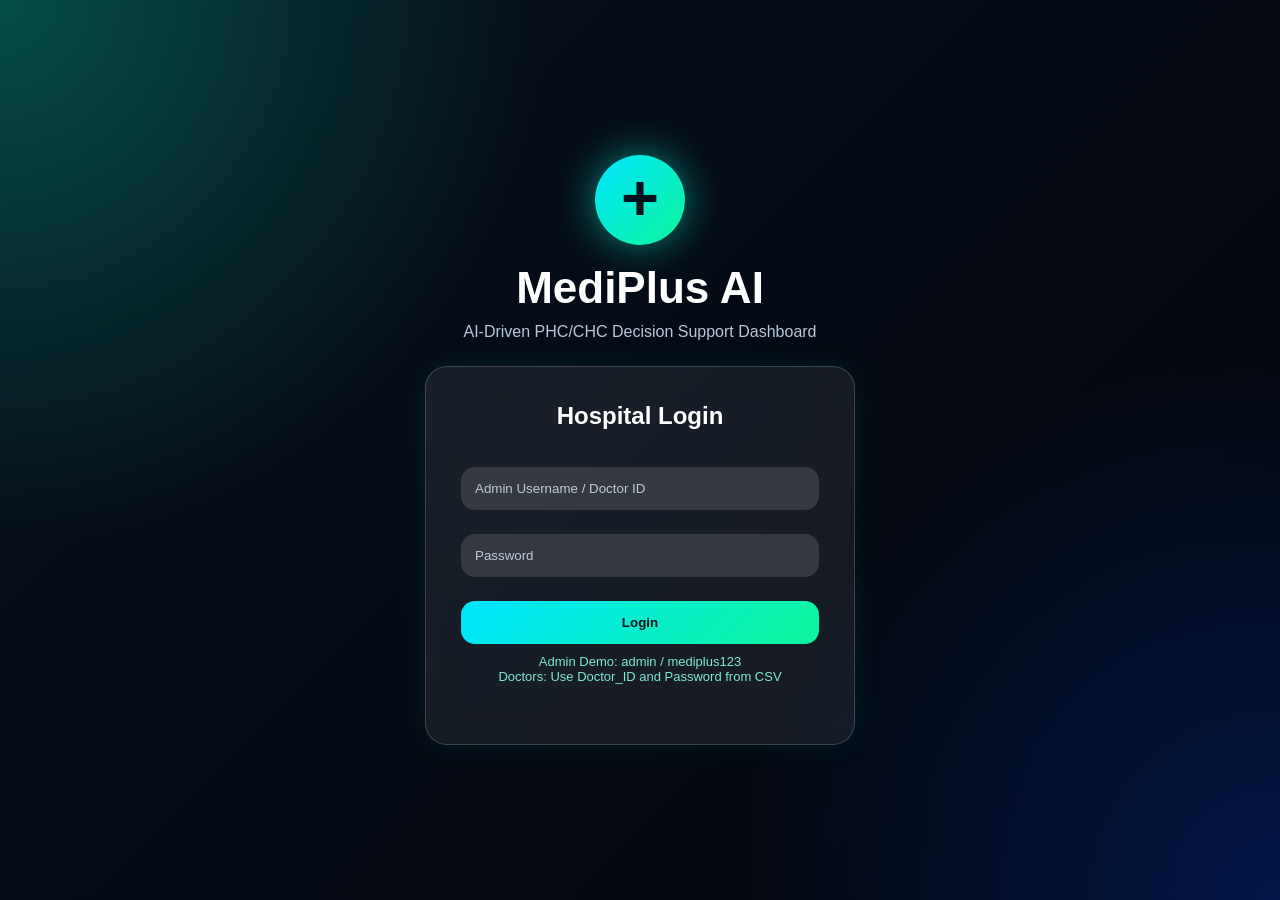
<file: frontend/index.html>
<!DOCTYPE html>
<html>
<head>
  <meta charset="UTF-8">
  <title>MediPlus AI</title>
  <meta http-equiv="refresh" content="0; url=login.html">
</head>
<body>
  Redirecting to MediPlus AI Login...
</body>
</html>
</file>
<file: frontend/style.css>
* {
  margin: 0;
  padding: 0;
  box-sizing: border-box;
  font-family: "Segoe UI", sans-serif;
}

body {
  min-height: 100vh;
  color: white;
  background:
    radial-gradient(circle at top left, rgba(0, 255, 200, 0.25), transparent 35%),
    radial-gradient(circle at bottom right, rgba(0, 80, 255, 0.25), transparent 35%),
    linear-gradient(135deg, #07111f, #02040a);
}

.glass {
  background: rgba(255, 255, 255, 0.08);
  border: 1px solid rgba(255, 255, 255, 0.18);
  backdrop-filter: blur(18px);
  box-shadow: 0 0 30px rgba(0, 255, 200, 0.08);
  border-radius: 22px;
}

.login-body {
  display: flex;
  justify-content: center;
  align-items: center;
}

.login-container {
  width: 430px;
  text-align: center;
}

.logo-circle {
  width: 90px;
  height: 90px;
  margin: auto;
  border-radius: 50%;
  background: linear-gradient(135deg, #00e5ff, #0ef59b);
  color: #04111f;
  font-size: 65px;
  font-weight: bold;
  line-height: 85px;
  box-shadow: 0 0 40px rgba(0, 255, 220, 0.5);
}

.login-container h1 {
  font-size: 44px;
  margin-top: 18px;
}

.login-container p {
  color: #b8c7d9;
  margin: 10px 0 25px;
}

.login-card {
  padding: 35px;
}

.login-card h2 {
  margin-bottom: 25px;
}

input, select {
  width: 100%;
  padding: 14px;
  margin: 12px 0;
  border: none;
  outline: none;
  border-radius: 14px;
  background: rgba(255, 255, 255, 0.12);
  color: white;
}

input::placeholder {
  color: #bfcbd8;
}

button {
  width: 100%;
  padding: 14px;
  border: none;
  border-radius: 14px;
  background: linear-gradient(135deg, #00e5ff, #0ef59b);
  color: #04111f;
  font-weight: bold;
  cursor: pointer;
  margin-top: 12px;
}

.demo-text {
  font-size: 13px;
  color: #7ee8d4 !important;
}

#loginMsg {
  color: #ff6b6b;
}

.dashboard-body {
  display: flex;
}

.sidebar {
  width: 250px;
  height: 96vh;
  margin: 15px;
  padding: 25px;
  position: fixed;
}

.sidebar h2 {
  margin-bottom: 35px;
  color: #00e5ff;
}

.sidebar a {
  display: block;
  color: #d8f8ff;
  text-decoration: none;
  padding: 14px;
  margin: 10px 0;
  border-radius: 14px;
  cursor: pointer;
}

.sidebar a:hover {
  background: rgba(0, 229, 255, 0.18);
}

.main-content {
  margin-left: 285px;
  padding: 15px;
  width: calc(100% - 285px);
}

.topbar {
  padding: 24px;
  display: flex;
  justify-content: space-between;
  align-items: center;
}

.topbar h1 {
  font-size: 34px;
}

.topbar p {
  color: #b7c7d9;
}

.cards {
  display: grid;
  grid-template-columns: repeat(4, 1fr);
  gap: 20px;
  margin-top: 22px;
}

.card {
  padding: 25px;
}

.card h3 {
  color: #a8c7d8;
  font-size: 16px;
}

.card h2 {
  font-size: 38px;
  margin-top: 12px;
  color: #0ef59b;
}

.ai-section {
  margin-top: 22px;
  padding: 25px;
}

.ai-grid {
  display: grid;
  grid-template-columns: 1fr 1fr;
  gap: 25px;
  margin-top: 15px;
}

.ai-grid h1 {
  font-size: 42px;
  color: #00e5ff;
}

.charts {
  display: grid;
  grid-template-columns: 1fr 1fr;
  gap: 22px;
  margin-top: 22px;
}

.chart-box {
  padding: 25px;
  height: 350px;
}

.bottom-grid {
  display: grid;
  grid-template-columns: 1fr 1.2fr;
  gap: 22px;
  margin-top: 22px;
}

.alerts, .chatbot {
  padding: 25px;
}

.alerts li {
  margin: 14px 0;
  color: #ffdf6b;
}

.chat-box {
  height: 250px;
  overflow-y: auto;
  padding: 15px;
  margin-top: 15px;
  background: rgba(0,0,0,0.25);
  border-radius: 16px;
}

.bot-msg, .user-msg {
  padding: 12px;
  border-radius: 14px;
  margin: 10px 0;
  max-width: 80%;
}

.bot-msg {
  background: rgba(0, 229, 255, 0.18);
}

.user-msg {
  background: rgba(14, 245, 155, 0.18);
  margin-left: auto;
}

.chat-input {
  display: flex;
  gap: 10px;
}

.chat-input input {
  flex: 1;
}

.chat-input button {
  width: 120px;
}

@media(max-width: 1000px) {
  .cards, .charts, .bottom-grid {
    grid-template-columns: 1fr;
  }

  .sidebar {
    display: none;
  }

  .main-content {
    margin-left: 0;
    width: 100%;
  }
}
.ai-card-mini {
  padding: 18px;
  border-radius: 18px;
  background: rgba(0, 229, 255, 0.06);
  border: 1px solid rgba(0, 229, 255, 0.15);
}

.mini-btn {
  width: 180px;
  padding: 11px;
  font-size: 14px;
  margin-top: 12px;
}

#medicineMsg {
  display: block;
  margin-top: 10px;
  color: #b8d7e8;
  line-height: 1.5;
}

.chart-box {
  height: 430px !important;
}

.chart-box canvas {
  height: 330px !important;
}

.chatbot {
  min-height: 480px;
}

.chat-box {
  height: 350px !important;
  font-size: 15px;
  line-height: 1.5;
}

.bot-msg {
  border-left: 4px solid #00e5ff;
}

.user-msg {
  border-right: 4px solid #0ef59b;
}

.sidebar {
  background: linear-gradient(180deg, rgba(0, 229, 255, 0.16), rgba(7, 17, 31, 0.8));
}

.card:hover,
.ai-section:hover,
.chart-box:hover,
.chatbot:hover,
.alerts:hover {
  transform: translateY(-3px);
  transition: 0.3s;
  box-shadow: 0 0 35px rgba(0, 229, 255, 0.18);
}
.table-box {
  margin-top: 25px;
  padding: 25px;
  overflow-x: auto;
}

table {
  width: 100%;
  border-collapse: collapse;
  margin-top: 18px;
}

th, td {
  padding: 13px;
  text-align: left;
  border-bottom: 1px solid rgba(255,255,255,0.12);
  color: #d9f7ff;
}

th {
  color: #00e5ff;
  background: rgba(0,229,255,0.08);
}

tr:hover {
  background: rgba(255,255,255,0.05);
}
.doctor-section {
  margin-top: 25px;
  padding: 28px;
}

.doctor-grid {
  display: grid;
  grid-template-columns: repeat(auto-fit, minmax(230px, 1fr));
  gap: 22px;
  margin-top: 25px;
}

.doctor-card {
  padding: 24px;
  text-align: center;
  transition: 0.3s;
}

.doctor-card:hover {
  transform: translateY(-5px);
  box-shadow: 0 0 35px rgba(0, 229, 255, 0.25);
}

.doctor-photo {
  width: 95px;
  height: 95px;
  border-radius: 50%;
  object-fit: cover;
  border: 3px solid #00e5ff;
  margin-bottom: 15px;
}

.doctor-card h3 {
  font-size: 20px;
  margin-bottom: 8px;
}

.doctor-card p {
  color: #b8d7e8;
  margin-bottom: 12px;
}

.status-badge {
  display: inline-block;
  padding: 7px 14px;
  border-radius: 20px;
  font-size: 13px;
  margin-bottom: 15px;
  background: rgba(0, 229, 255, 0.15);
  color: #00e5ff;
}

.status-badge.present {
  background: rgba(14, 245, 155, 0.15);
  color: #0ef59b;
}

.status-badge.absent {
  background: rgba(255, 80, 120, 0.15);
  color: #ff5c8a;
}

.modal-bg {
  position: fixed;
  top: 0;
  left: 0;
  width: 100%;
  height: 100%;
  background: rgba(0, 0, 0, 0.72);
  display: none;
  align-items: center;
  justify-content: center;
  z-index: 999;
}

.doctor-modal {
  width: 620px;
  max-height: 90vh;
  overflow-y: auto;
  padding: 30px;
  position: relative;
}

.close-btn {
  width: 45px;
  height: 45px;
  border-radius: 50%;
  position: absolute;
  right: 22px;
  top: 18px;
  font-size: 25px;
  padding: 0;
}

.doctor-profile-header {
  display: flex;
  align-items: center;
  gap: 25px;
  margin-bottom: 25px;
}

.doctor-photo-large {
  width: 125px;
  height: 125px;
  border-radius: 50%;
  object-fit: cover;
  border: 4px solid #00e5ff;
}

.profile-upload {
  margin: 20px 0;
}

.profile-upload label,
.edit-form label {
  display: block;
  margin-top: 15px;
  color: #b8d7e8;
}

.edit-form input,
.edit-form select {
  margin-top: 7px;
}

.modal-actions {
  display: grid;
  grid-template-columns: 1fr 1fr;
  gap: 15px;
}

.danger-btn {
  background: linear-gradient(135deg, #ff4d6d, #ff758f);
  color: white;
}
.profile-hero {
  padding: 30px;
  display: flex;
  justify-content: space-between;
  align-items: center;
  margin-bottom: 24px;
}

.profile-hero h1 {
  font-size: 38px;
  margin-bottom: 8px;
}

.profile-hero p {
  color: #b8c7d9;
}

.admin-mini-card {
  display: flex;
  align-items: center;
  gap: 16px;
  padding: 15px 20px;
  border-radius: 20px;
  background: rgba(0, 229, 255, 0.08);
  border: 1px solid rgba(0, 229, 255, 0.18);
}

.mini-avatar {
  width: 58px;
  height: 58px;
  border-radius: 50%;
  background: linear-gradient(135deg, #00e5ff, #0ef59b);
  color: #04111f;
  font-weight: 900;
  font-size: 22px;
  display: flex;
  justify-content: center;
  align-items: center;
  overflow: hidden;
}

.admin-mini-card h3 {
  color: white;
  margin-bottom: 4px;
}

.admin-mini-card p {
  color: #b8c7d9;
}

.admin-profile-layout {
  display: grid;
  grid-template-columns: 0.8fr 1.6fr;
  gap: 24px;
}

.admin-photo-panel {
  padding: 30px;
  text-align: center;
}

.admin-photo-panel h2,
.admin-form-panel h2,
.admin-security-panel h2 {
  margin-bottom: 22px;
}

.admin-avatar-large {
  width: 170px;
  height: 170px;
  border-radius: 50%;
  margin: 25px auto;
  background: linear-gradient(135deg, #00e5ff, #0ef59b);
  color: #04111f;
  font-weight: 900;
  font-size: 58px;
  display: flex;
  justify-content: center;
  align-items: center;
  overflow: hidden;
  box-shadow: 0 0 40px rgba(0, 229, 255, 0.35);
}

.admin-photo-img {
  width: 100%;
  height: 100%;
  object-fit: cover;
}

.admin-form-panel {
  padding: 30px;
}

.admin-form-panel label {
  display: block;
  color: #b8c7d9;
  margin-bottom: 6px;
  font-weight: 600;
}

#profileMsg {
  margin-top: 15px;
  font-weight: 700;
}

.admin-security-panel {
  margin-top: 24px;
  padding: 30px;
}

.security-grid {
  display: grid;
  grid-template-columns: repeat(3, 1fr);
  gap: 22px;
}

.security-grid div {
  padding: 20px;
  border-radius: 18px;
  background: rgba(0, 229, 255, 0.07);
  border: 1px solid rgba(0, 229, 255, 0.14);
}

.security-grid h3 {
  color: #00e5ff;
  margin-bottom: 10px;
}

.security-grid p {
  color: #d7eef7;
  line-height: 1.6;
}

@media(max-width: 1100px) {
  .profile-hero,
  .admin-mini-card {
    flex-direction: column;
    text-align: center;
  }

  .admin-profile-layout,
  .security-grid {
    grid-template-columns: 1fr;
  }
}
.small-muted {
  color: #b8c7d9;
  margin-top: 6px;
  margin-bottom: 12px;
}

.doctor-hero {
  padding: 30px;
  display: flex;
  justify-content: space-between;
  align-items: center;
  margin-bottom: 24px;
}

.doctor-hero h1 {
  font-size: 38px;
}

.doctor-hero p {
  color: #b8c7d9;
  margin-top: 8px;
}

.attendance-ring {
  width: 155px;
  height: 155px;
  border-radius: 50%;
  display: flex;
  justify-content: center;
  align-items: center;
  box-shadow: 0 0 35px rgba(14,245,155,0.25);
}

.ring-inner {
  width: 112px;
  height: 112px;
  border-radius: 50%;
  background: #07111f;
  display: flex;
  flex-direction: column;
  justify-content: center;
  align-items: center;
  color: #fff;
}

.ring-inner h2 {
  font-size: 28px;
  color: #0ef59b;
}

.ring-inner p {
  color: #b8c7d9;
}

.doctor-stats-grid {
  display: grid;
  grid-template-columns: repeat(4, 1fr);
  gap: 20px;
}

.doctor-stat-card {
  padding: 26px;
  min-height: 155px;
}

.doctor-stat-card p {
  color: #b8c7d9;
  font-weight: 700;
}

.doctor-stat-card h2 {
  font-size: 42px;
  margin-top: 14px;
  color: #00e5ff;
}

.doctor-stat-card.present h2 {
  color: #0ef59b;
}

.doctor-stat-card.absent h2 {
  color: #ff5d7d;
}

.doctor-stat-card.late h2 {
  color: #ffdf6b;
}

.doctor-dashboard-grid {
  display: grid;
  grid-template-columns: 1fr 1fr;
  gap: 22px;
  margin-top: 24px;
}

.doctor-chart-panel,
.doctor-insight-panel {
  padding: 28px;
  height: 430px;
}

.doctor-chart-panel canvas {
  height: 320px !important;
}

.insight-box {
  padding: 22px;
  border-radius: 18px;
  background: rgba(0,229,255,0.08);
  border-left: 5px solid #00e5ff;
  margin-top: 25px;
  margin-bottom: 25px;
}

.insight-box h3 {
  color: #00e5ff;
  margin-bottom: 10px;
}

.insight-box p {
  color: #d7eef7;
  line-height: 1.6;
}

.attendance-summary-box {
  padding: 20px;
  border-radius: 18px;
  background: rgba(255,255,255,0.06);
  line-height: 2;
}

.table-heading {
  display: flex;
  justify-content: space-between;
  align-items: center;
}

.table-heading p {
  color: #b8c7d9;
  margin-top: 6px;
}

.mini-link-btn {
  width: auto;
  padding: 12px 18px;
  border-radius: 14px;
  background: linear-gradient(135deg, #00e5ff, #0ef59b);
  color: #04111f !important;
  font-weight: 800;
  text-decoration: none;
}

.status-pill {
  padding: 7px 14px;
  border-radius: 20px;
  font-weight: 800;
  font-size: 13px;
}

.status-present {
  background: rgba(14,245,155,0.16);
  color: #0ef59b;
}

.status-absent {
  background: rgba(255,93,125,0.16);
  color: #ff5d7d;
}

.status-late {
  background: rgba(255,223,107,0.16);
  color: #ffdf6b;
}

.status-neutral {
  background: rgba(0,229,255,0.12);
  color: #00e5ff;
}

.doctor-profile-grid {
  display: grid;
  grid-template-columns: repeat(3, 1fr);
  gap: 22px;
  margin-top: 24px;
}

.doctor-profile-card {
  padding: 28px;
  text-align: center;
  min-height: 330px;
}

.doctor-avatar {
  width: 92px;
  height: 92px;
  border-radius: 50%;
  margin: 0 auto 18px;
  display: flex;
  justify-content: center;
  align-items: center;
  font-size: 34px;
  font-weight: 900;
  background: linear-gradient(135deg, #00e5ff, #0ef59b);
  color: #04111f;
}

.doctor-profile-card h2 {
  font-size: 22px;
  margin-bottom: 10px;
}

.dept-badge {
  display: inline-block;
  padding: 8px 14px;
  border-radius: 20px;
  background: rgba(0,229,255,0.12);
  color: #00e5ff;
  margin-bottom: 18px;
}

.profile-info {
  text-align: left;
  margin-top: 18px;
  line-height: 1.9;
  color: #d9f7ff;
}

.profile-present {
  color: #0ef59b;
}

.profile-absent {
  color: #ff5d7d;
}

.profile-neutral {
  color: #00e5ff;
}

.empty-box {
  padding: 30px;
  grid-column: 1 / -1;
}

@media(max-width: 1100px) {
  .doctor-stats-grid,
  .doctor-dashboard-grid,
  .doctor-profile-grid {
    grid-template-columns: 1fr;
  }

  .doctor-hero {
    flex-direction: column;
    gap: 25px;
    text-align: center;
  }
}
select {
  background: rgba(255, 255, 255, 0.12) !important;
  color: #ffffff !important;
  border: 1px solid rgba(255, 255, 255, 0.18);
}

select option {
  background: #07111f !important;
  color: #ffffff !important;
}

.chatbot-header {
  display: flex;
  justify-content: space-between;
  align-items: center;
  gap: 12px;
}

.chat-language-select {
  width: 160px;
  padding: 10px;
  border-radius: 12px;
}

.alerts {
  min-height: 420px;
}

.alerts ul {
  margin-top: 20px;
  padding-left: 0;
  list-style: none;
}

.alerts li {
  padding: 14px 16px;
  margin-bottom: 14px;
  border-radius: 14px;
  background: rgba(255, 223, 107, 0.10);
  border-left: 4px solid #ffdf6b;
  color: #ffdf6b;
  font-weight: 600;
  line-height: 1.5;
}

.chatbot {
  min-height: 480px;
}

.chat-box {
  height: 350px !important;
  overflow-y: auto;
}

.bot-msg {
  max-width: 85%;
  background: rgba(0, 229, 255, 0.16);
  border-left: 4px solid #00e5ff;
}

.user-msg {
  max-width: 85%;
  background: rgba(14, 245, 155, 0.16);
  border-right: 4px solid #0ef59b;
}
/* ================= FINAL MOBILE BOTTOM NAV FIX ================= */

@media screen and (max-width: 900px) {

  html,
  body {
    width: 100% !important;
    overflow-x: hidden !important;
  }

  body.dashboard-body {
    display: block !important;
    padding: 0 !important;
    margin: 0 !important;
    padding-bottom: 92px !important;
  }

  body.dashboard-body > .sidebar,
  .sidebar.glass {
    display: flex !important;
    visibility: visible !important;
    opacity: 1 !important;

    position: fixed !important;
    left: 0 !important;
    right: 0 !important;
    bottom: 0 !important;
    top: auto !important;

    width: 100vw !important;
    height: 82px !important;
    min-height: 82px !important;
    max-height: 82px !important;

    flex-direction: row !important;
    align-items: center !important;
    justify-content: flex-start !important;

    gap: 10px !important;
    padding: 10px !important;

    overflow-x: auto !important;
    overflow-y: hidden !important;

    z-index: 999999 !important;

    border-radius: 22px 22px 0 0 !important;

    background: linear-gradient(
      135deg,
      rgba(0, 110, 120, 0.98),
      rgba(5, 20, 38, 0.98)
    ) !important;

    box-shadow: 0 -8px 30px rgba(0, 0, 0, 0.45) !important;
  }

  body.dashboard-body > .sidebar h2,
  .sidebar.glass h2 {
    display: inline-flex !important;
    min-width: 118px !important;
    margin: 0 !important;
    padding: 0 6px !important;

    color: #00e5ff !important;
    font-size: 18px !important;
    font-weight: 800 !important;
    white-space: nowrap !important;
  }

  body.dashboard-body > .sidebar a,
  .sidebar.glass a {
    display: inline-flex !important;
    min-width: max-content !important;

    align-items: center !important;
    justify-content: center !important;

    margin: 0 !important;
    padding: 10px 14px !important;

    color: #eaffff !important;
    text-decoration: none !important;
    font-size: 14px !important;
    font-weight: 600 !important;
    white-space: nowrap !important;

    border-radius: 14px !important;
    background: rgba(255, 255, 255, 0.10) !important;
  }

  body.dashboard-body > .sidebar a:hover,
  .sidebar.glass a:hover {
    background: rgba(0, 229, 255, 0.25) !important;
  }

  body.dashboard-body > .sidebar::-webkit-scrollbar,
  .sidebar.glass::-webkit-scrollbar {
    height: 4px !important;
  }

  body.dashboard-body > .sidebar::-webkit-scrollbar-thumb,
  .sidebar.glass::-webkit-scrollbar-thumb {
    background: rgba(0, 229, 255, 0.8) !important;
    border-radius: 20px !important;
  }

  .main-content {
    width: 100% !important;
    margin-left: 0 !important;
    padding: 14px 10px 105px 10px !important;
    box-sizing: border-box !important;
  }

  .topbar {
    width: 100% !important;
    flex-direction: column !important;
    align-items: flex-start !important;
    gap: 14px !important;
    padding: 20px !important;
    box-sizing: border-box !important;
  }

  .topbar h1 {
    font-size: 28px !important;
    line-height: 1.15 !important;
  }

  .topbar p {
    font-size: 13px !important;
  }

  .topbar select,
  #language {
    width: 100% !important;
  }

  .cards,
  .ai-grid,
  .charts,
  .bottom-grid,
  .doctor-stats-grid,
  .doctor-dashboard-grid,
  .doctor-profile-grid,
  .admin-profile-layout,
  .security-grid {
    display: grid !important;
    grid-template-columns: 1fr !important;
    gap: 14px !important;
  }

  .card,
  .ai-section,
  .chart-box,
  .alerts,
  .chatbot,
  .doctor-stat-card,
  .doctor-chart-panel,
  .doctor-insight-panel,
  .doctor-profile-card,
  .admin-photo-panel,
  .admin-form-panel {
    width: 100% !important;
    box-sizing: border-box !important;
  }

  .card {
    min-height: 110px !important;
    padding: 20px !important;
  }

  .card h2 {
    font-size: 34px !important;
  }

  .ai-section {
    padding: 20px !important;
  }

  .ai-card-mini {
    padding: 18px !important;
  }

  .ai-card-mini h1 {
    font-size: 36px !important;
  }

  .mini-btn {
    width: 100% !important;
  }

  .chart-box {
    height: 410px !important;
    padding: 18px !important;
  }

  .chart-box canvas {
    height: 320px !important;
  }

  .chatbot-header {
    flex-direction: column !important;
    align-items: flex-start !important;
  }

  .chat-language-select {
    width: 100% !important;
  }

  .chat-box {
    height: 280px !important;
  }

  .chat-input {
    flex-direction: column !important;
    gap: 10px !important;
  }

  .chat-input input,
  .chat-input button {
    width: 100% !important;
  }

  .table-box {
    overflow-x: auto !important;
  }

  table {
    min-width: 760px !important;
  }
}
/* ============ GUARANTEED PHONE NAVIGATION ============ */

.phone-nav {
  display: none;
}

@media screen and (max-width: 900px) {
  .sidebar {
    display: none !important;
  }

  .phone-nav {
    display: flex !important;
    position: fixed !important;
    left: 0 !important;
    right: 0 !important;
    bottom: 0 !important;

    width: 100% !important;
    height: 72px !important;

    z-index: 999999999 !important;

    background: linear-gradient(135deg, #004e55, #061225) !important;
    border-top: 1px solid rgba(0, 229, 255, 0.35) !important;
    box-shadow: 0 -8px 28px rgba(0, 0, 0, 0.55) !important;

    overflow-x: auto !important;
    overflow-y: hidden !important;

    align-items: center !important;
    gap: 10px !important;

    padding: 10px !important;
    box-sizing: border-box !important;
  }

  .phone-nav a {
    min-width: max-content !important;

    padding: 11px 15px !important;
    border-radius: 14px !important;

    background: rgba(255, 255, 255, 0.12) !important;
    color: #eaffff !important;

    font-size: 14px !important;
    font-weight: 700 !important;
    text-decoration: none !important;
    white-space: nowrap !important;
  }

  .phone-nav a:hover {
    background: rgba(0, 229, 255, 0.25) !important;
  }

  .phone-nav::-webkit-scrollbar {
    height: 4px !important;
  }

  .phone-nav::-webkit-scrollbar-thumb {
    background: #00e5ff !important;
    border-radius: 20px !important;
  }

  body.dashboard-body {
    padding-bottom: 85px !important;
    overflow-x: hidden !important;
  }

  .main-content {
    margin-left: 0 !important;
    width: 100% !important;
    padding: 12px 10px 90px 10px !important;
    box-sizing: border-box !important;
  }
}
/* ============ MEDICINE ANALYTICS PAGE ============ */

.medicine-cards {
  display: grid;
  grid-template-columns: repeat(4, 1fr);
  gap: 22px;
  margin-bottom: 24px;
}

.medicine-card {
  padding: 28px;
  min-height: 150px;
}

.medicine-card h3 {
  color: #b8c7d9;
  margin-bottom: 15px;
}

.medicine-card h2 {
  font-size: 44px;
  color: #00e5ff;
}

.medicine-card p {
  color: #b8c7d9;
  margin-top: 8px;
}

.medicine-card.low h2 {
  color: #ff5d7d;
}

.medicine-card.medium h2 {
  color: #ffdf6b;
}

.medicine-card.high h2 {
  color: #0ef59b;
}

.medicine-risk {
  padding: 28px;
  margin-bottom: 24px;
  display: flex;
  justify-content: space-between;
  align-items: center;
}

.medicine-risk p {
  color: #b8c7d9;
  margin-top: 8px;
}

.risk-pill {
  padding: 18px 35px;
  border-radius: 40px;
  font-size: 30px;
  font-weight: 900;
  background: rgba(0, 229, 255, 0.13);
  color: #00e5ff;
}

.risk-pill.high {
  background: rgba(255, 93, 125, 0.15);
  color: #ff5d7d;
}

.risk-pill.medium {
  background: rgba(255, 223, 107, 0.15);
  color: #ffdf6b;
}

.risk-pill.low {
  background: rgba(14, 245, 155, 0.15);
  color: #0ef59b;
}

.medicine-filter {
  padding: 24px;
  margin-bottom: 24px;
}

.filter-buttons {
  display: flex;
  gap: 14px;
  flex-wrap: wrap;
  margin-top: 18px;
}

.filter-buttons button {
  width: auto;
  padding: 12px 20px;
  border-radius: 14px;
}

#medicineSearch {
  width: 50%;
  padding: 15px;
  border-radius: 14px;
  border: none;
  background: rgba(255,255,255,0.12);
  color: white;
}

#medicineSearch::placeholder {
  color: #cde9f2;
}

@media screen and (max-width: 900px) {
  .medicine-cards {
    grid-template-columns: 1fr !important;
  }

  .medicine-risk {
    flex-direction: column;
    gap: 18px;
    align-items: flex-start;
  }

  #medicineSearch {
    width: 100%;
  }
}
/* ================= FINAL PHONE HAMBURGER MENU ================= */

.phone-menu-checkbox,
.phone-hamburger,
.phone-menu,
.phone-menu-backdrop {
  display: none;
}

@media screen and (max-width: 900px) {

  .sidebar {
    display: none !important;
  }

  .main-content {
    margin-left: 0 !important;
    width: 100% !important;
    padding: 16px 10px 90px 10px !important;
    box-sizing: border-box !important;
  }

  .phone-menu-checkbox {
    display: none !important;
  }

  .phone-hamburger {
    display: flex !important;
    position: fixed !important;
    top: 16px !important;
    right: 16px !important;

    width: 56px !important;
    height: 56px !important;

    border-radius: 50% !important;
    align-items: center !important;
    justify-content: center !important;

    background: linear-gradient(135deg, #00e5ff, #0ef59b) !important;
    color: #04111f !important;

    font-size: 30px !important;
    font-weight: 900 !important;

    z-index: 999999999 !important;
    box-shadow: 0 0 30px rgba(0, 229, 255, 0.55) !important;
    cursor: pointer !important;
  }

  .phone-menu-backdrop {
    display: none !important;
    position: fixed !important;
    inset: 0 !important;

    background: rgba(0, 0, 0, 0.55) !important;
    z-index: 999999997 !important;
  }

  .phone-menu {
    display: flex !important;
    position: fixed !important;
    top: 0 !important;
    right: -320px !important;

    width: 280px !important;
    height: 100vh !important;

    flex-direction: column !important;
    gap: 14px !important;

    padding: 28px 20px !important;
    box-sizing: border-box !important;

    background: linear-gradient(180deg, #005f66, #061225) !important;
    border-left: 1px solid rgba(0, 229, 255, 0.35) !important;

    z-index: 999999998 !important;

    transition: right 0.28s ease !important;
    box-shadow: -10px 0 35px rgba(0, 0, 0, 0.55) !important;
  }

  .phone-menu h2 {
    color: #00e5ff !important;
    font-size: 26px !important;
    margin: 0 0 18px 0 !important;
  }

  .phone-menu a {
    display: block !important;

    padding: 15px 16px !important;
    border-radius: 16px !important;

    color: #eaffff !important;
    background: rgba(255, 255, 255, 0.11) !important;

    font-size: 16px !important;
    font-weight: 700 !important;

    text-decoration: none !important;
  }

  .phone-menu a:hover {
    background: rgba(0, 229, 255, 0.24) !important;
  }

  .phone-menu-checkbox:checked ~ .phone-menu {
    right: 0 !important;
  }

  .phone-menu-checkbox:checked ~ .phone-menu-backdrop {
    display: block !important;
  }

  .topbar {
    padding-right: 78px !important;
  }
}
/* ================= SUPER FINAL WHITE PHONE HAMBURGER ================= */

.phone-menu-checkbox,
.phone-hamburger,
.phone-menu,
.phone-menu-backdrop {
  display: none;
}

@media screen and (max-width: 900px) {

  .sidebar {
    display: none !important;
  }

  .main-content {
    margin-left: 0 !important;
    width: 100% !important;
    padding: 16px 10px 90px 10px !important;
    box-sizing: border-box !important;
  }

  .phone-menu-checkbox {
    display: none !important;
  }

  .phone-hamburger {
    display: flex !important;
    position: fixed !important;

    top: 14px !important;
    right: 14px !important;

    width: 60px !important;
    height: 60px !important;

    border-radius: 50% !important;

    background: #ffffff !important;
    color: #001219 !important;

    font-size: 34px !important;
    font-weight: 900 !important;

    align-items: center !important;
    justify-content: center !important;

    z-index: 2147483647 !important;

    box-shadow: 0 0 25px rgba(255, 255, 255, 0.8) !important;
    border: 3px solid #00e5ff !important;

    cursor: pointer !important;
  }

  .phone-menu-backdrop {
    display: none !important;
    position: fixed !important;
    inset: 0 !important;
    background: rgba(0, 0, 0, 0.65) !important;
    z-index: 2147483645 !important;
  }

  .phone-menu {
    display: flex !important;
    position: fixed !important;

    top: 0 !important;
    right: -320px !important;

    width: 290px !important;
    height: 100vh !important;

    flex-direction: column !important;
    gap: 14px !important;

    padding: 30px 20px !important;
    box-sizing: border-box !important;

    background: linear-gradient(180deg, #004e55, #061225) !important;
    border-left: 2px solid #00e5ff !important;

    z-index: 2147483646 !important;

    transition: right 0.3s ease !important;
    box-shadow: -10px 0 40px rgba(0, 0, 0, 0.75) !important;
  }

  .phone-menu h2 {
    color: #00e5ff !important;
    font-size: 26px !important;
    margin-bottom: 18px !important;
  }

  .phone-menu a {
    display: block !important;
    padding: 15px 16px !important;
    border-radius: 16px !important;

    color: #ffffff !important;
    background: rgba(255, 255, 255, 0.14) !important;

    font-size: 16px !important;
    font-weight: 800 !important;

    text-decoration: none !important;
  }

  .phone-menu a:hover {
    background: rgba(0, 229, 255, 0.28) !important;
  }

  .phone-menu-checkbox:checked ~ .phone-menu {
    right: 0 !important;
  }

  .phone-menu-checkbox:checked ~ .phone-menu-backdrop {
    display: block !important;
  }

  .topbar {
    padding-right: 86px !important;
  }
}
/* =========================================================
   FINAL GUARANTEED MOBILE HAMBURGER USING EXISTING SIDEBAR
   Laptop: normal sidebar
   Phone: sidebar becomes hamburger menu
   ========================================================= */

@media screen and (max-width: 900px) {

  body.dashboard-body {
    display: block !important;
    margin: 0 !important;
    padding: 0 !important;
    overflow-x: hidden !important;
  }

  .main-content {
    margin-left: 0 !important;
    width: 100% !important;
    padding: 16px 10px 30px 10px !important;
    box-sizing: border-box !important;
  }

  /* Sidebar becomes hamburger button */
  .sidebar,
  .sidebar.glass,
  body.dashboard-body > .sidebar,
  body.dashboard-body > .sidebar.glass {
    display: flex !important;
    visibility: visible !important;
    opacity: 1 !important;

    position: fixed !important;
    top: 14px !important;
    right: 14px !important;
    left: auto !important;
    bottom: auto !important;

    width: 58px !important;
    height: 58px !important;
    min-width: 58px !important;
    max-width: 58px !important;
    min-height: 58px !important;
    max-height: 58px !important;

    padding: 0 !important;
    margin: 0 !important;

    overflow: hidden !important;

    flex-direction: column !important;
    align-items: stretch !important;
    justify-content: flex-start !important;

    border-radius: 50% !important;

    background: linear-gradient(135deg, #00e5ff, #0ef59b) !important;
    border: none !important;
    box-shadow: 0 0 28px rgba(0, 229, 255, 0.7) !important;

    z-index: 2147483647 !important;

    transition: all 0.25s ease !important;
  }

  /* Make title act like hamburger icon */
  .sidebar h2,
  .sidebar.glass h2 {
    display: flex !important;
    align-items: center !important;
    justify-content: center !important;

    width: 58px !important;
    height: 58px !important;
    min-height: 58px !important;

    padding: 0 !important;
    margin: 0 !important;

    font-size: 0 !important;
    color: transparent !important;
    line-height: 1 !important;
  }

  .sidebar h2::before,
  .sidebar.glass h2::before {
    content: "☰" !important;
    font-size: 34px !important;
    font-weight: 900 !important;
    color: #04111f !important;
  }

  /* Hide links when collapsed */
  .sidebar a,
  .sidebar.glass a {
    display: none !important;
  }

  /* On tap/hover/focus, open menu */
  .sidebar:hover,
  .sidebar:focus,
  .sidebar:focus-within,
  .sidebar:active,
  .sidebar.glass:hover,
  .sidebar.glass:focus,
  .sidebar.glass:focus-within,
  .sidebar.glass:active {
    width: 285px !important;
    height: auto !important;
    max-height: 86vh !important;
    min-height: auto !important;
    max-width: 285px !important;

    padding: 20px !important;

    border-radius: 26px !important;

    background: linear-gradient(180deg, #005f66, #061225) !important;
    border: 1px solid rgba(0, 229, 255, 0.35) !important;
    box-shadow: 0 0 40px rgba(0, 0, 0, 0.75) !important;

    overflow-y: auto !important;
  }

  .sidebar:hover h2,
  .sidebar:focus-within h2,
  .sidebar:active h2,
  .sidebar.glass:hover h2,
  .sidebar.glass:focus-within h2,
  .sidebar.glass:active h2 {
    width: 100% !important;
    height: auto !important;
    min-height: auto !important;

    display: block !important;

    font-size: 25px !important;
    color: #00e5ff !important;
    margin-bottom: 18px !important;
  }

  .sidebar:hover h2::before,
  .sidebar:focus-within h2::before,
  .sidebar:active h2::before,
  .sidebar.glass:hover h2::before,
  .sidebar.glass:focus-within h2::before,
  .sidebar.glass:active h2::before {
    content: "" !important;
  }

  .sidebar:hover a,
  .sidebar:focus-within a,
  .sidebar:active a,
  .sidebar.glass:hover a,
  .sidebar.glass:focus-within a,
  .sidebar.glass:active a {
    display: block !important;

    width: 100% !important;
    padding: 15px 16px !important;
    margin: 8px 0 !important;

    border-radius: 16px !important;

    background: rgba(255, 255, 255, 0.12) !important;
    color: #eaffff !important;

    font-size: 16px !important;
    font-weight: 700 !important;

    text-decoration: none !important;
    white-space: nowrap !important;
  }

  .sidebar:hover a:hover,
  .sidebar:focus-within a:hover,
  .sidebar.glass:hover a:hover,
  .sidebar.glass:focus-within a:hover {
    background: rgba(0, 229, 255, 0.25) !important;
  }

  /* Give topbar space so hamburger does not cover dropdown */
  .topbar {
    padding-right: 82px !important;
  }

  .topbar h1 {
    font-size: 28px !important;
    line-height: 1.15 !important;
  }

  .cards,
  .ai-grid,
  .charts,
  .bottom-grid,
  .medicine-cards,
  .doctor-stats-grid,
  .doctor-dashboard-grid,
  .doctor-profile-grid,
  .admin-profile-layout {
    grid-template-columns: 1fr !important;
  }
}
</file>
